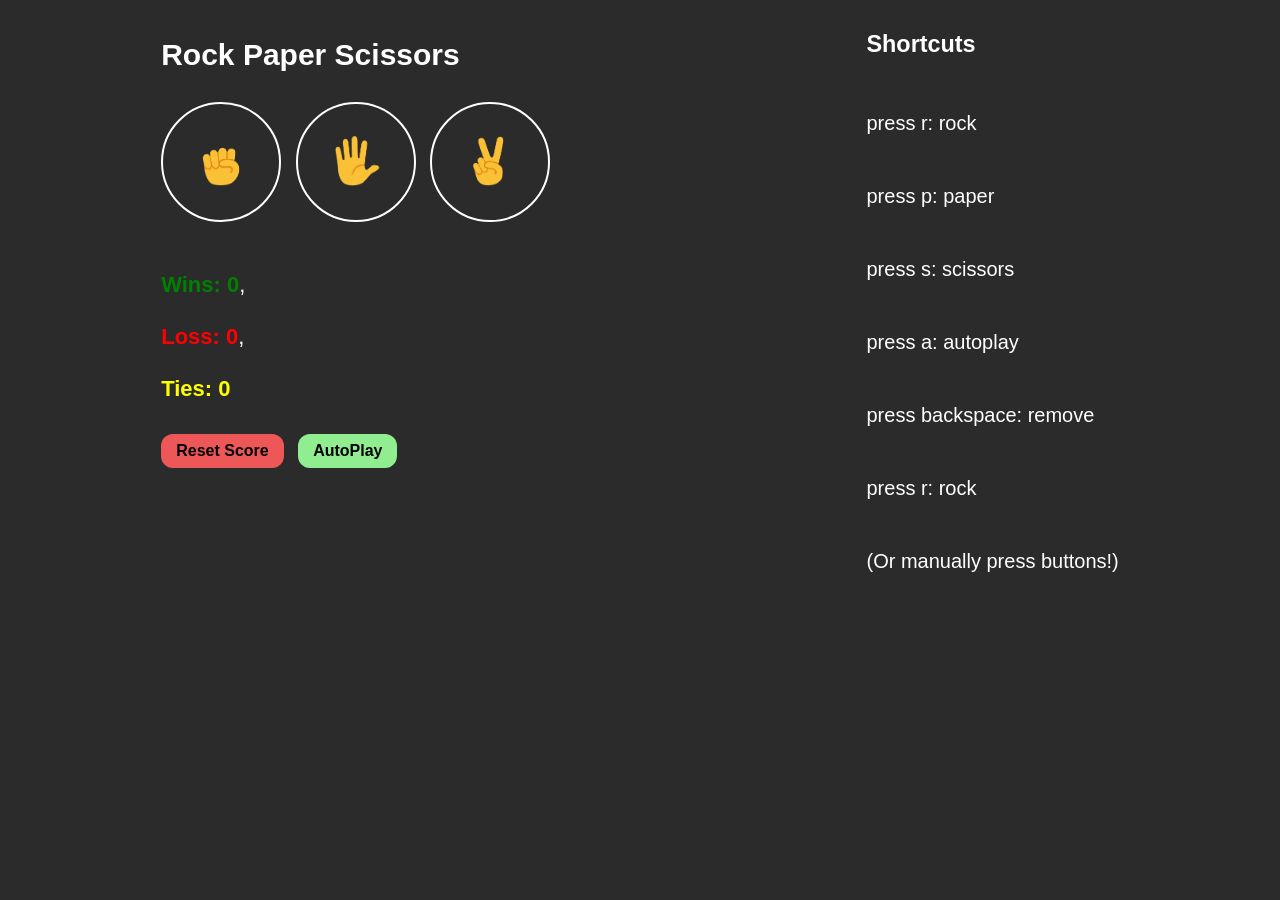
<file: index.html>
<!DOCTYPE html>
<html lang="en">
<head>
  <meta charset="UTF-8">
  <title>JS</title>
  <link rel="stylesheet" href="rockpaperscissors.css">
</head>
<body>
  <main class="all-container">
    <div class="main-left">
      <div class="js-ays pop-up">
      </div>
      <p class="header">Rock Paper Scissors</p>
      <button class="rpc js-rock"><img class="move-icon" src="images/Rock-emoji.png"></button>
      <button class="rpc js-paper"><img class="move-icon" src="images/Paper-emoji.png"></button>
      <button class="rpc js-scissors"><img class="move-icon" src="images/Scissors-emoji.png"></button>
      <p class="js-result result"></p>
      <p class="js-move move">
      </p>
      <p class="js-score score"></p>
      <button class="js-reset reset">Reset Score</button>
      <button class="js-auto auto">AutoPlay</button>
    </div>
    <div class="main-right">
      <h3>Shortcuts</h3>
        <p>press r: rock</p>
        <p>press p: paper</p>
        <p>press s: scissors</p>
        <p>press  a: autoplay</p>
        <p>press backspace: remove</p>
        <p>press r: rock</p>
        <p>(Or manually press buttons!)</p>
      
    </div>
  </main>
  <script src="index.js">
  </script>
</body>
</html>
</file>
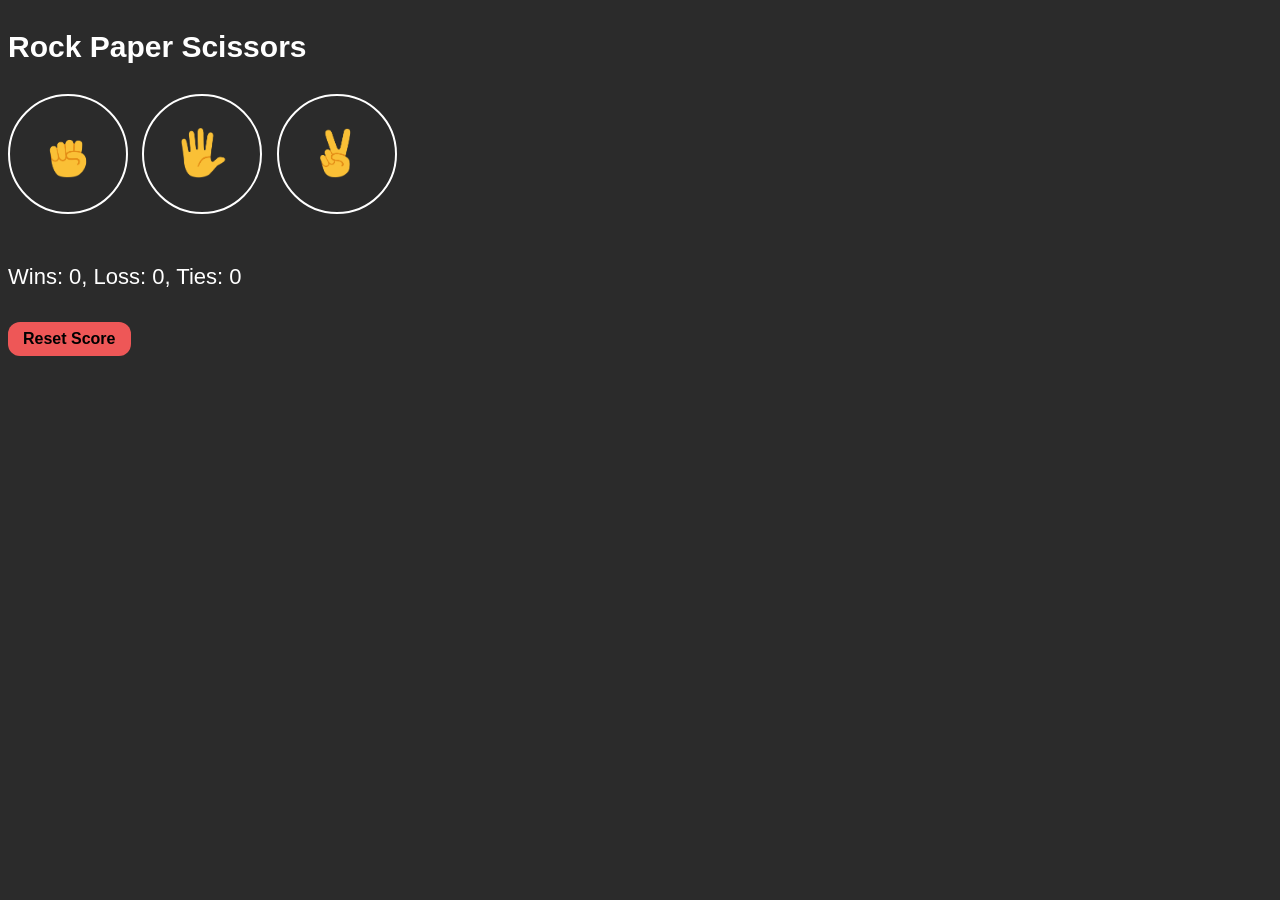
<file: rockpaperscissors.html>
<!DOCTYPE html>
<html lang="en">
<head>
  <meta charset="UTF-8">
  <title>JS</title>
  <link rel="stylesheet" href="rockpaperscissors.css">
</head>
<body>
  <p class="header">Rock Paper Scissors</p>
  
  <button class="rpc" onclick="playGame('Rock');"><img class="move-icon" src="images/rock-emoji.png"></button>
  <button class="rpc" onclick="playGame('Paper');"><img class="move-icon" src="images/paper-emoji.png"></button>
  <button class="rpc" onclick="playGame('Scissors');"><img class="move-icon" src="images/scissors-emoji.png"></button>
  <p class="js-result result"></p>
  <p class="js-move move">
  </p>
  <p class="js-score score"></p>
  <button class="reset" onclick="resetScore(); localStorage.removeItem('score')">Reset Score</button>

  <script>
    let userMove = "";
    let compMove = "";
    let result = "";
    const score = JSON.parse(localStorage.getItem('score')) ||{
        Wins:0,
        Loss:0,
        Ties:0
      };
    updateScoreElement();
    function computerChoice() {
      let choice = Math.random();

      if (choice >= 0 && choice < 0.333) {
        compMove = "Rock";
      } else if (choice >= 0.333 && choice < 0.666) {
        compMove = "Paper";
      } else if (choice >= 0.666 && choice < 1) {
        compMove = "Scissors";
      }
      
      return compMove;
    }

    function playGame(moveReceived) {
      userMove = moveReceived;
      compMove = computerChoice();

      if (userMove === 'Rock') {
        if (compMove === 'Paper') {
          result = "Lost";
        } else if (compMove === 'Rock') {
          result = "Tie";
        } else if (compMove === 'Scissors') {
          result = "Won";
        }
      }

      if (userMove === 'Paper') {
        if (compMove === 'Paper') {
          result = "Tie";
        } else if (compMove === 'Rock') {
          result = "Won";
        } else if (compMove === 'Scissors') {
          result = "Lost";
        }
      }

      if (userMove === 'Scissors') {
        if (compMove === 'Paper') {
          result = "Won";
        } else if (compMove === 'Rock') {
          result = "Lost";
        } else if (compMove === 'Scissors') {
          result = "Tie";
        }
      }

      if (result === "Won"){
        score.Wins+=1;
      }
      else if (result === "Lost"){
        score.Loss+=1;
      }
      else{
        score.Ties+=1;
      }
      localStorage.setItem('score', JSON.stringify(score))
      moveResultElement();
      scoreResultElement();
      updateScoreElement();
    }
    function resetScore(){
      score.Wins =0;
      score.Loss =0;
      score.Ties =0;
      updateScoreElement();
      document.querySelector('.js-move').innerHTML = '';
      document.querySelector('.js-result').innerHTML = '';
    }
    function updateScoreElement(){
      document.querySelector('.js-score')
      .innerHTML=`Wins: ${score.Wins}, Loss: ${score.Loss}, Ties: ${score.Ties}`
    }
    function scoreResultElement(){
      document.querySelector('.js-result')
        .innerHTML=`You ${result}`
    }
    function moveResultElement(){
      document.querySelector('.js-move')
        .innerHTML=`You
    <img class="move-icon" src="images/${userMove}-emoji.png">
    <img class="move-icon" src="images/${compMove}-emoji.png">
    Computer`
    }
  </script>
</body>
</html>
</file>
<file: rockpaperscissors.css>
body{
  background-color: rgb(43, 43, 43);
  color:white;
  font-family: arial;
}
.header{
  font-size: 30px;
  font-weight: bold;
}
.rpc{
  border-radius: 50%;
  background-color: transparent;
  border: 2px white solid;
  margin-right: 10px;
  width:120px;
  height:120px;
  cursor:pointer;
}
.move-icon{
  height:50px;
  padding:0px;
}
.result{
  font-size:20px;
  font-weight: bold;
  margin-top:20px;
  margin-bottom: 20px;
}
.score{
   margin-top:50px;
   font-size: 22px;
}
.wins{
  color:green;
  font-weight: bold;
}
.loss{
  color: red;
  font-weight: bold;
}
.ties{
  color:yellow;
  font-weight: bold;
}
.reset,.auto{
  margin-top:10px;
  padding:8px 15px;
  font-size:16px;
  cursor: pointer;
  border:none;
  border-radius: 12px;
  margin-right:10px;
  font-weight: bold;

}
.reset{
  background-color:rgb(238, 87, 87)
}
.auto{
  background-color:lightgreen;
}
.all-container{
  display:flex;
  flex-direction: row;
  justify-content: space-around;
}
.main-right{
  display:flex;
  flex-direction: column;
  gap:10px;
  font-size:20px;
}
.imp{
  color:green;
}
</file>
